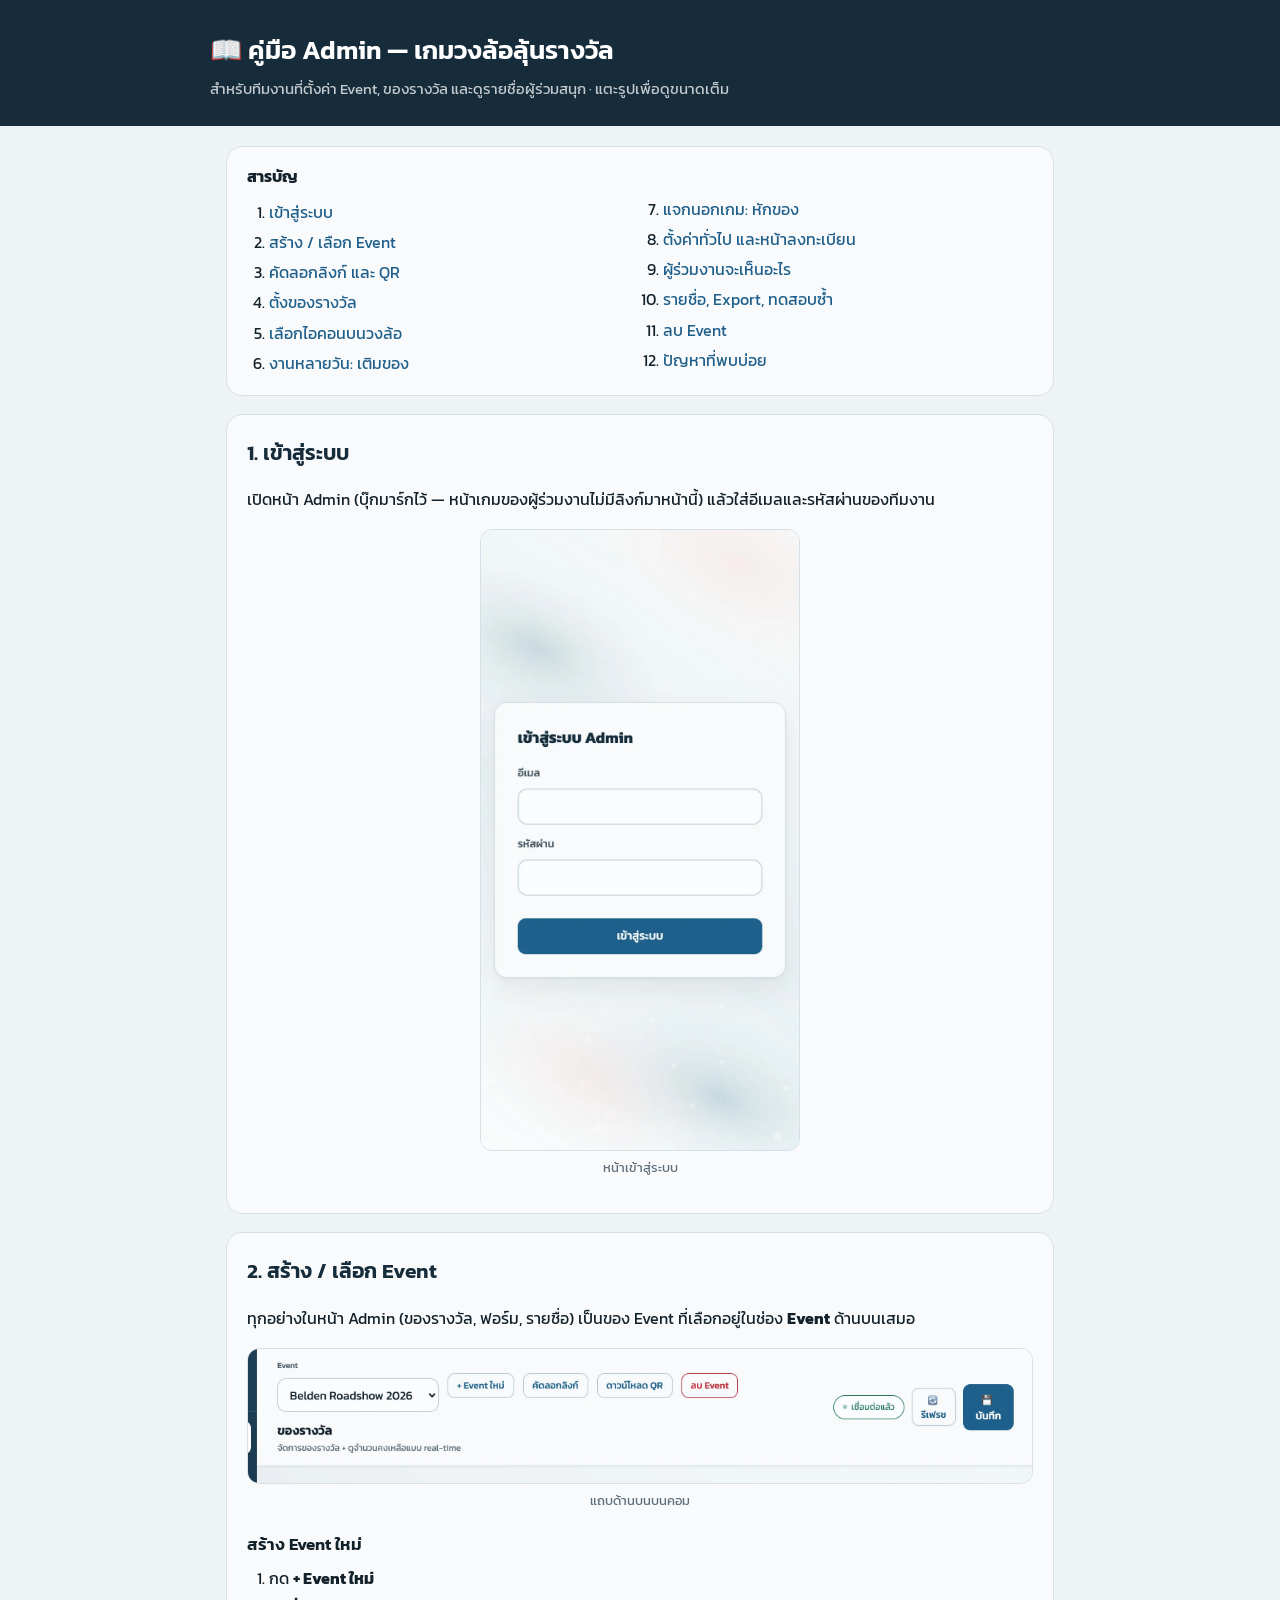
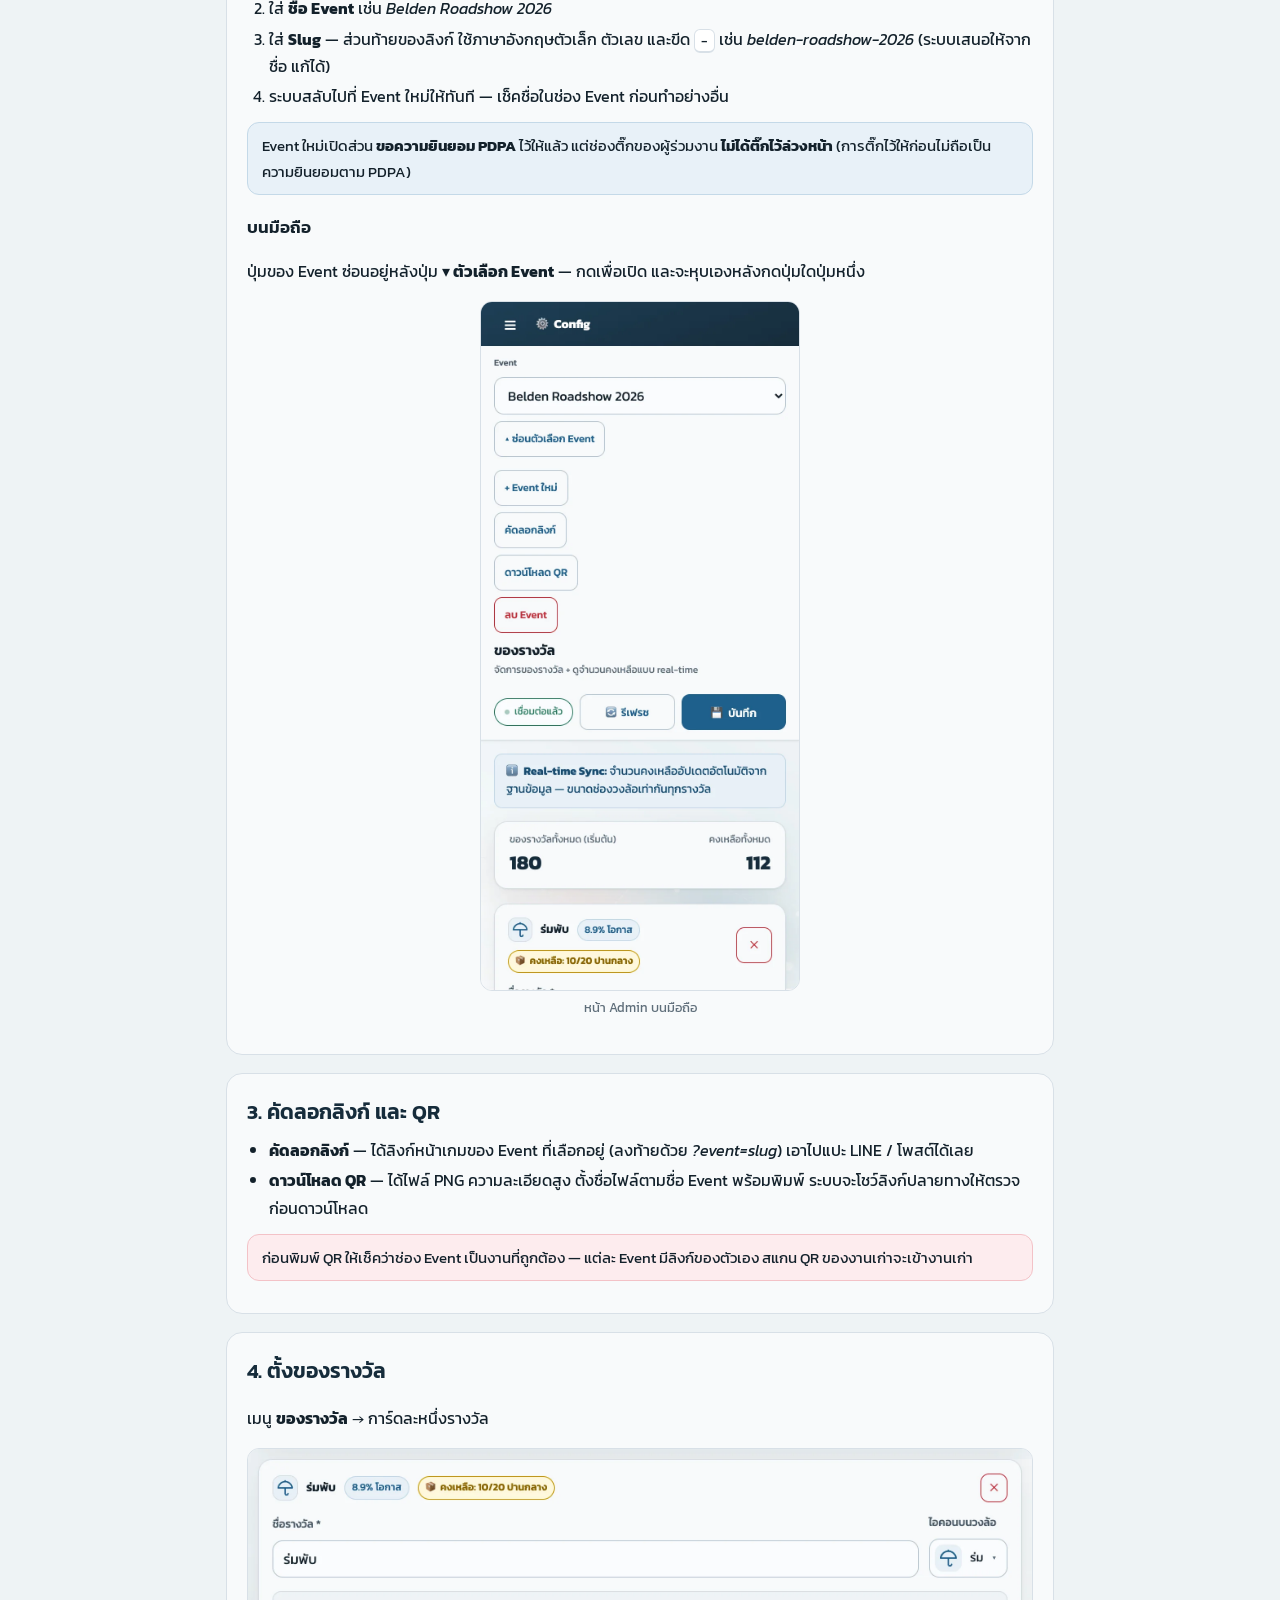
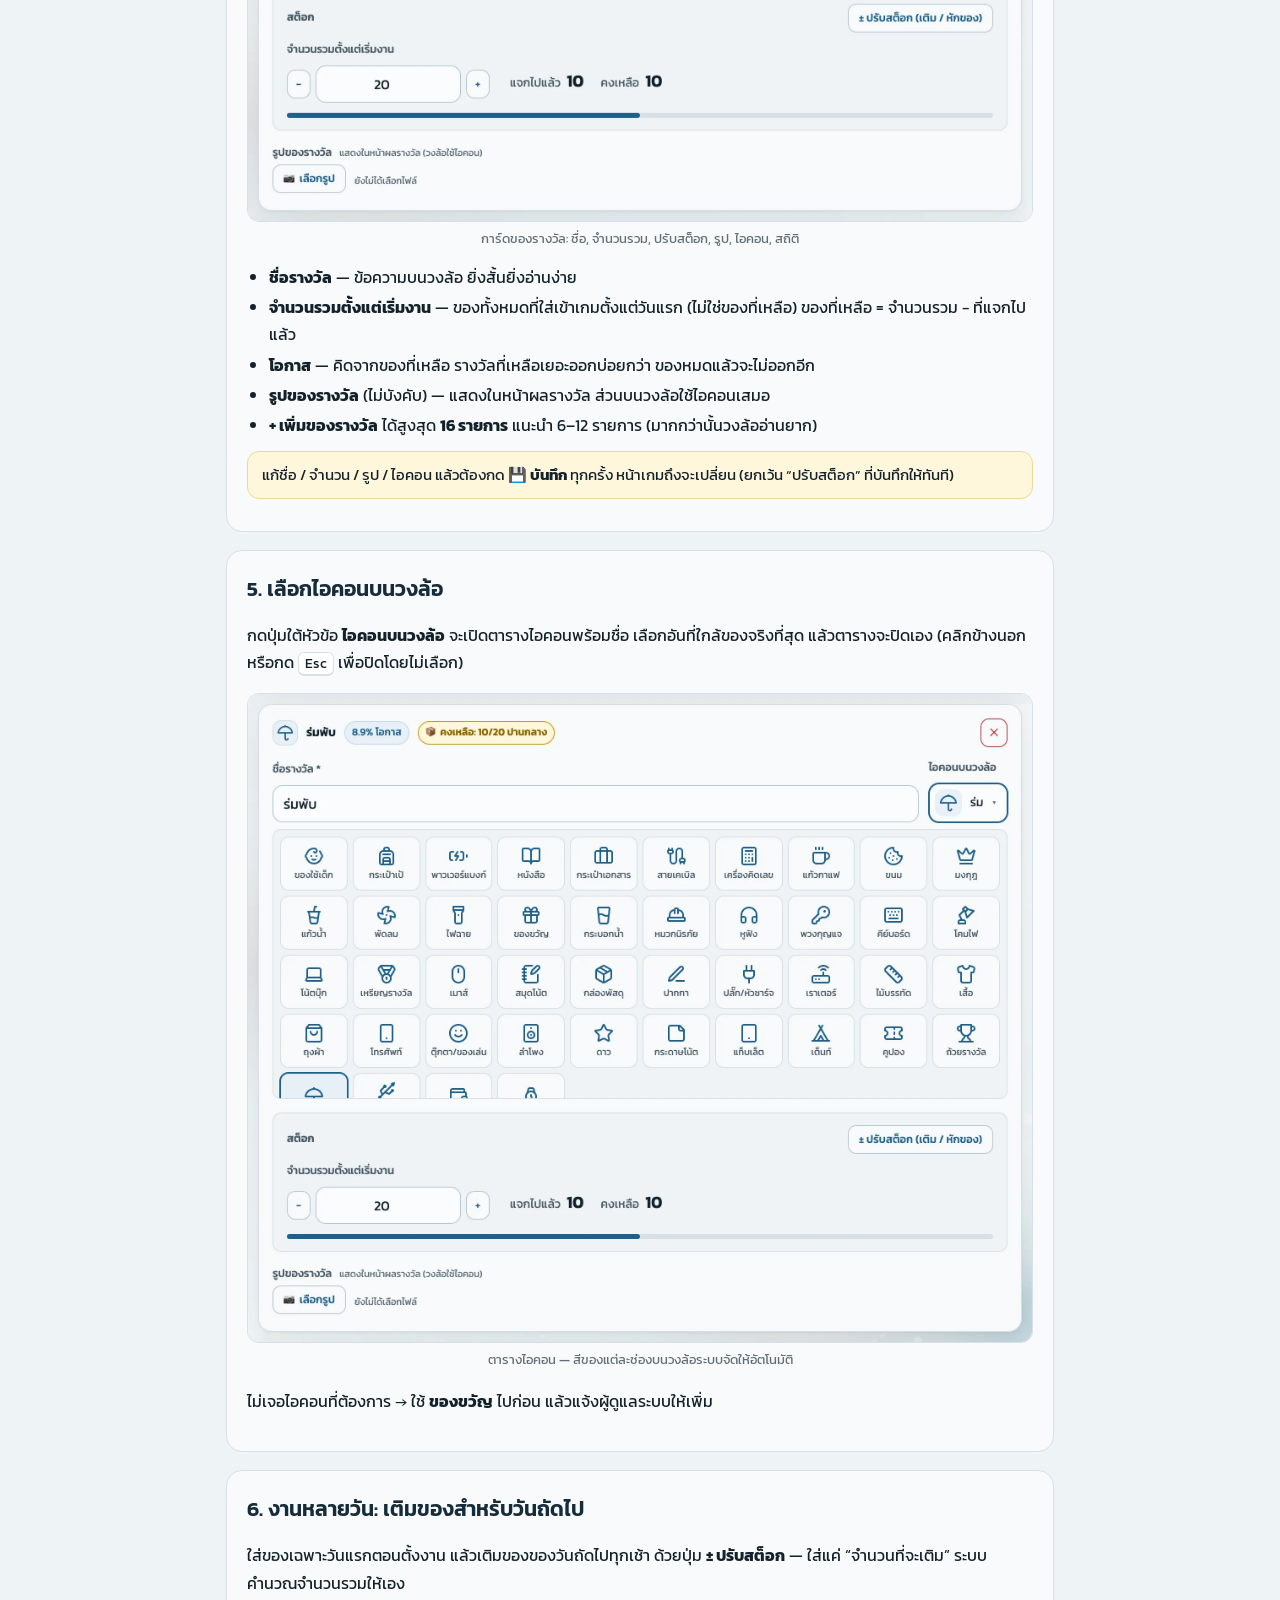
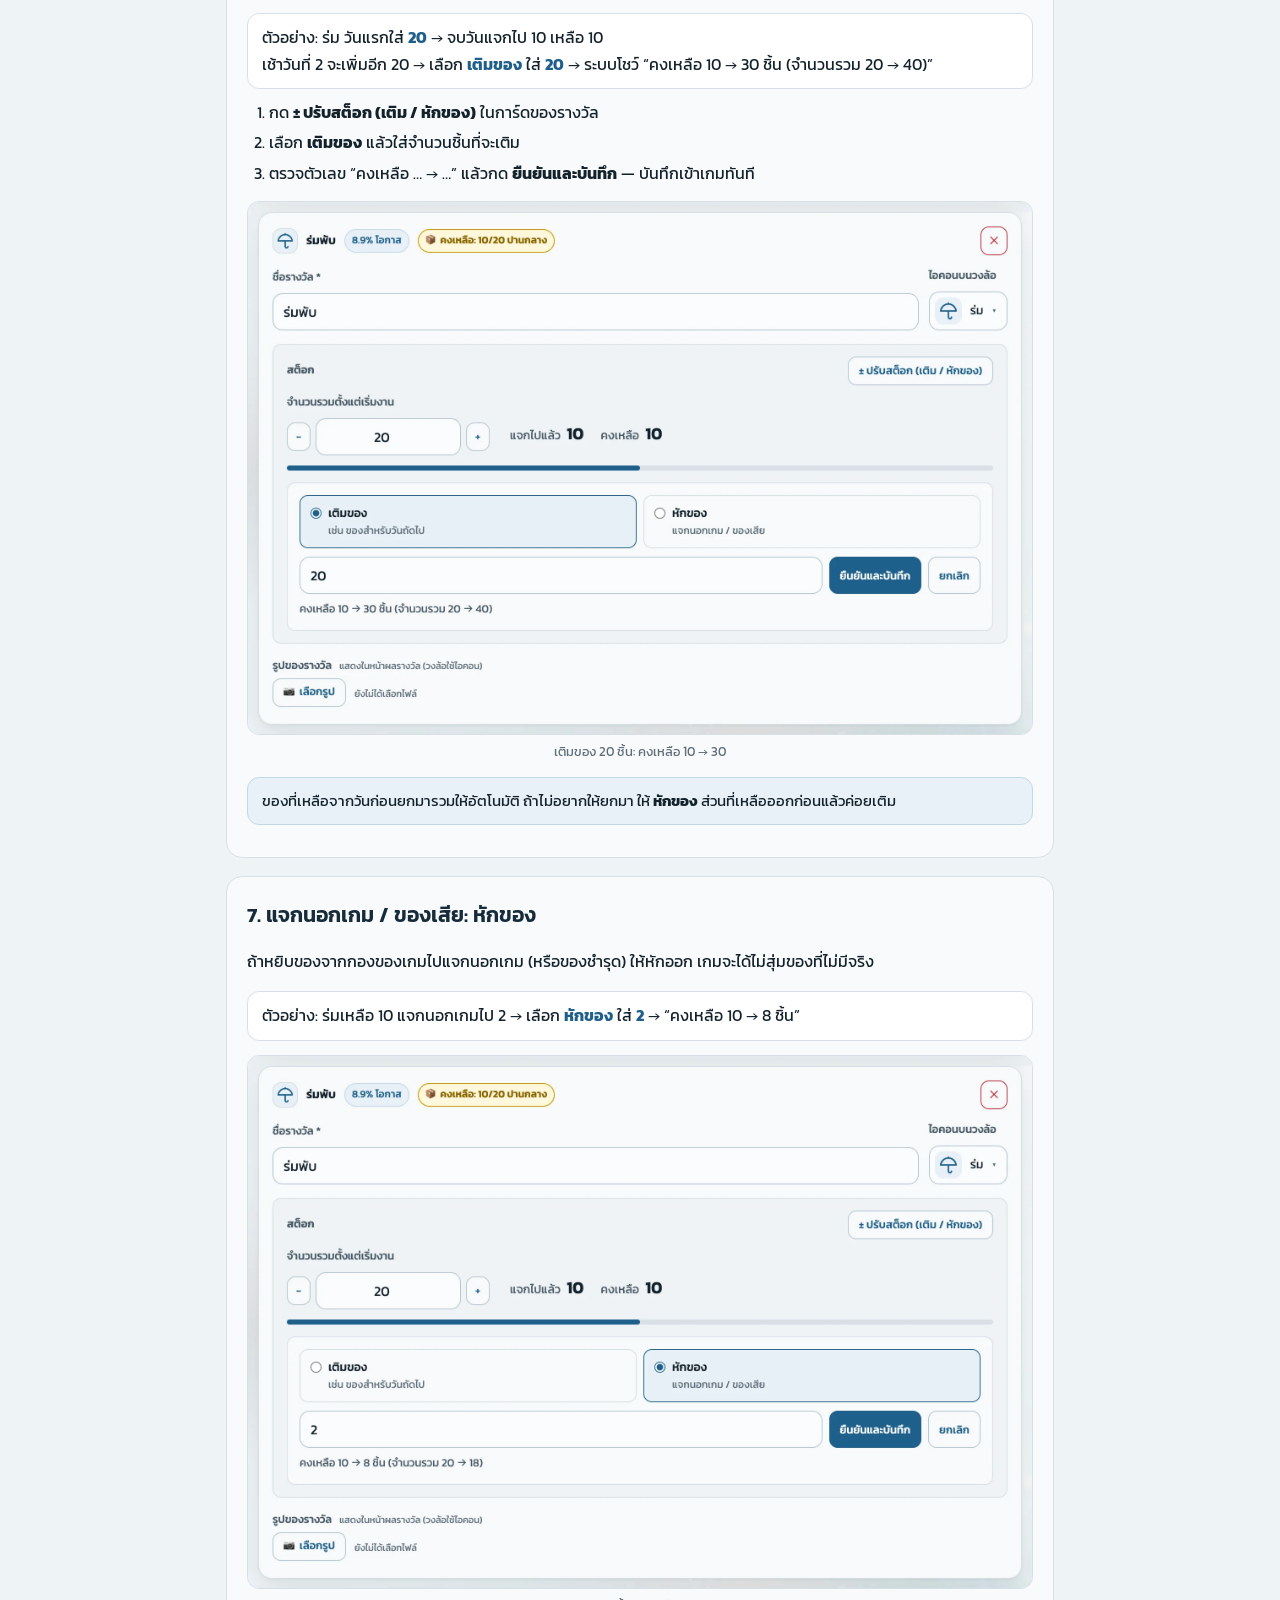
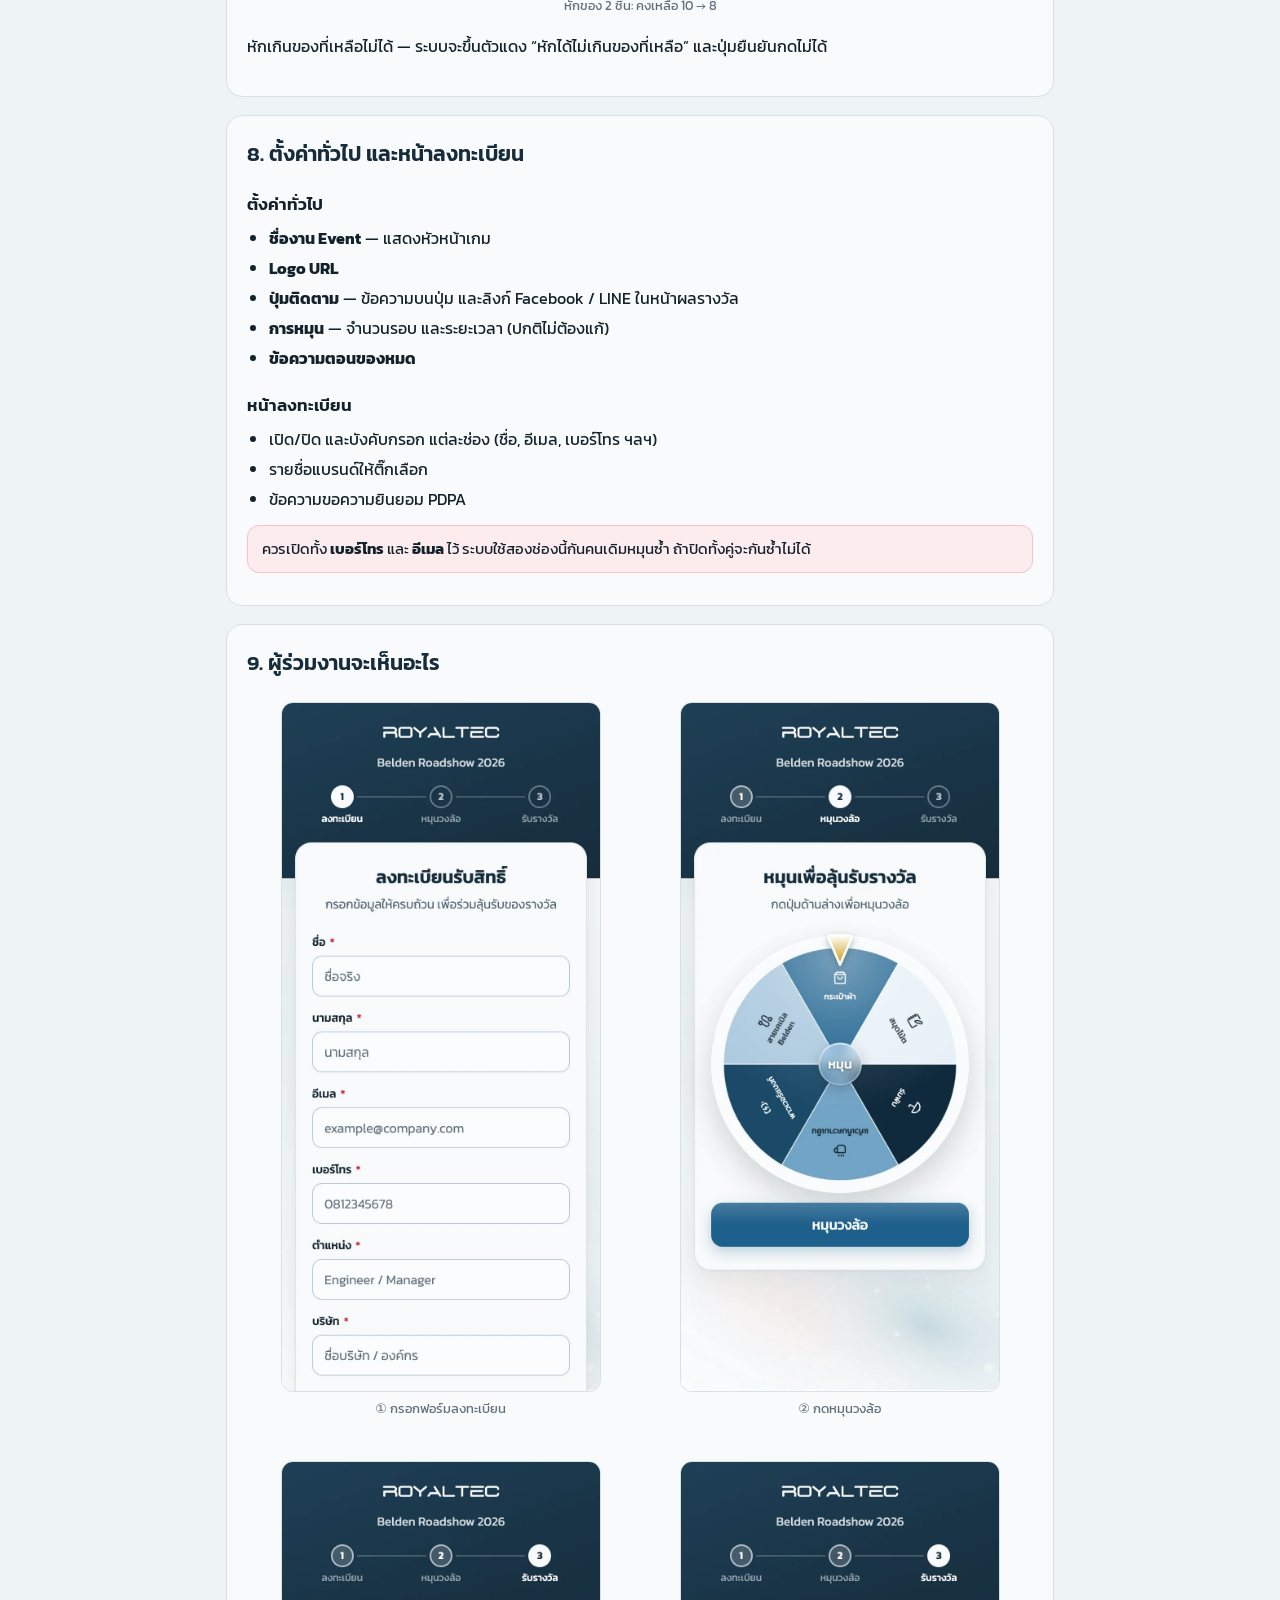
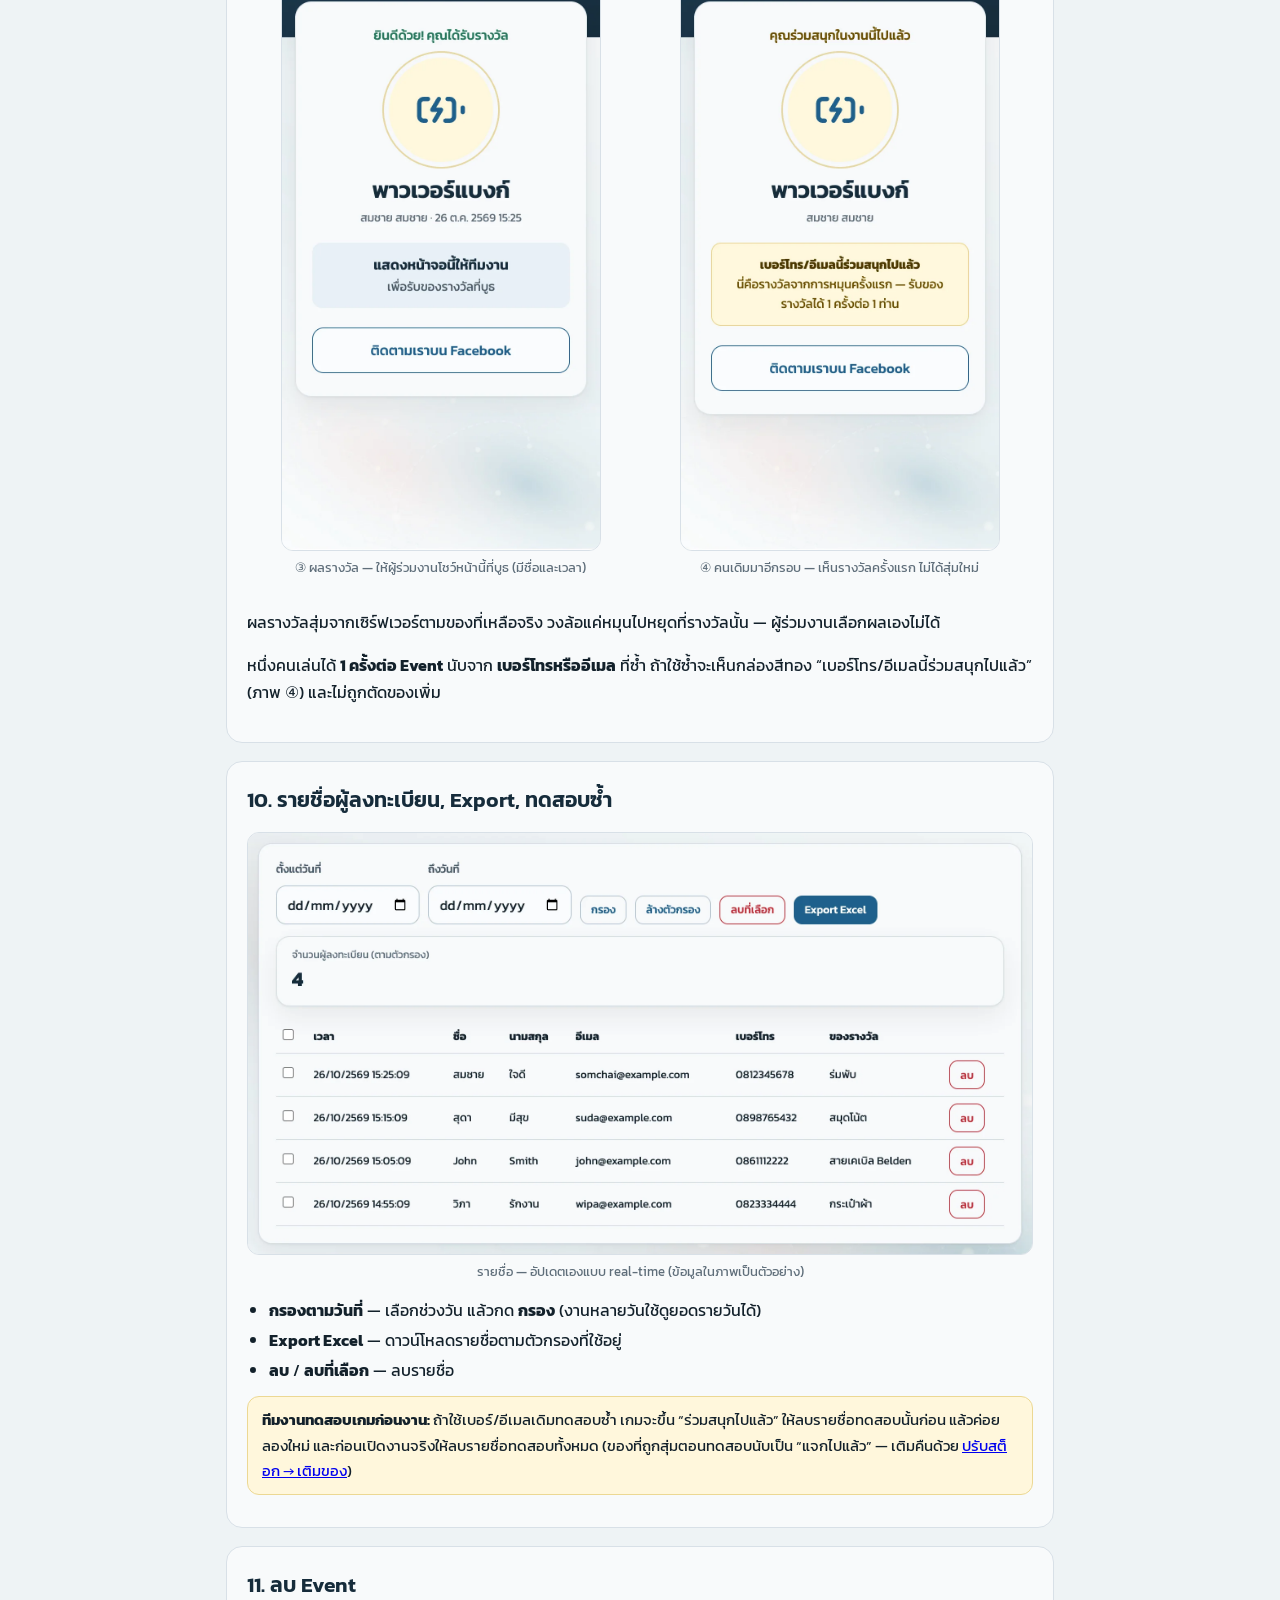
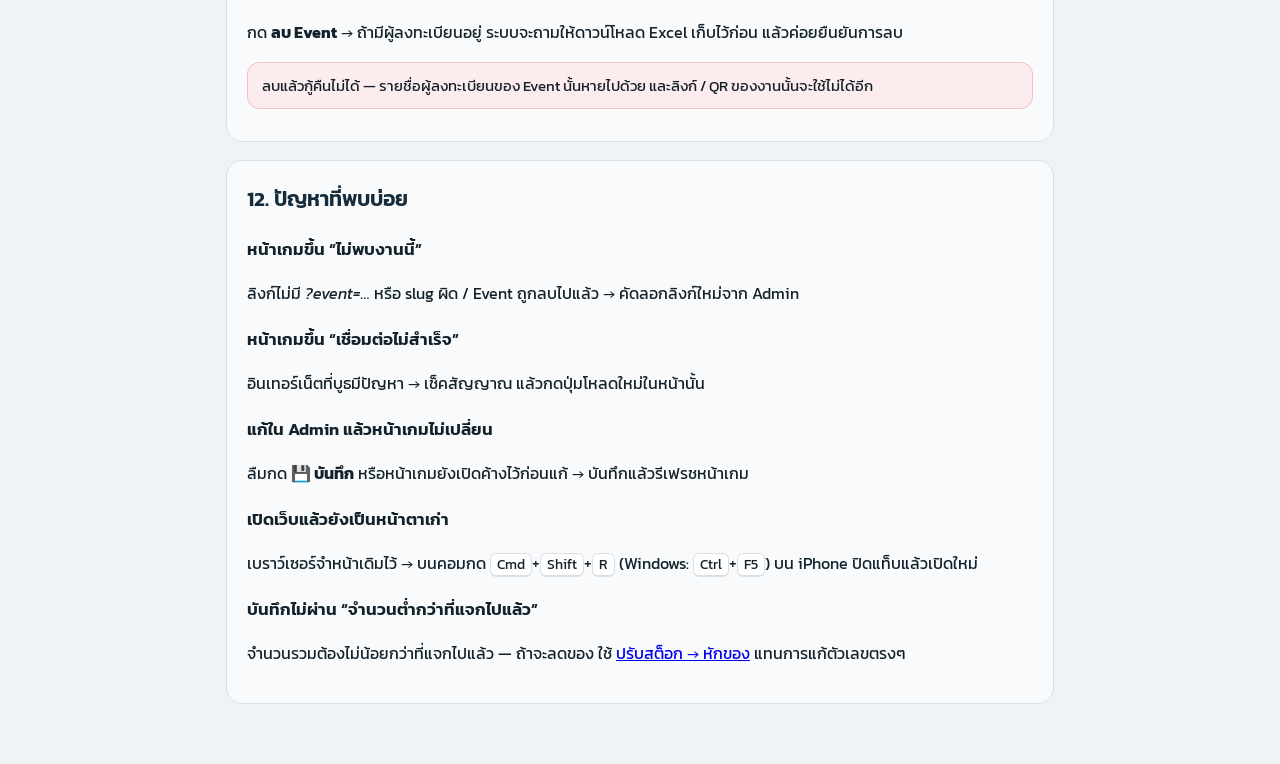
<file: guide.html>
<!DOCTYPE html>
<html lang="th">
<head>
  <meta charset="UTF-8" />
  <meta name="viewport" content="width=device-width, initial-scale=1.0" />
  <meta name="robots" content="noindex" />
  <title>คู่มือ Admin — เกมวงล้อ</title>
  <link rel="preconnect" href="https://fonts.googleapis.com" />
  <link href="https://fonts.googleapis.com/css2?family=Kanit:wght@400;500;600&display=swap" rel="stylesheet" />
  <style>
    :root {
      --navy: #162c3b; --brand: #1f5f8b; --brand-tint: #e8f1f8;
      --gold: #c99700; --gold-tint: #fff7dc; --danger: #c62f3a; --danger-tint: #fdecee;
      --bg: #eef3f5; --surface: #f8fafb; --text: #13212b; --text-2: #4a5a67; --text-muted: #5f6e7a;
      --border: #d8e0e7; --radius: 16px;
    }
    *, *::before, *::after { box-sizing: border-box; }
    html { -webkit-text-size-adjust: 100%; touch-action: manipulation; }
    body { margin: 0; font-family: 'Kanit', system-ui, sans-serif; background: var(--bg); color: var(--text); line-height: 1.7; font-size: 16px; }
    header { background: var(--navy); color: #fff; padding: 28px 16px 24px; }
    header .wrap { max-width: 860px; margin: 0 auto; }
    header h1 { margin: 0; font-size: 26px; font-weight: 600; }
    header p { margin: 4px 0 0; color: rgba(255,255,255,.75); font-size: 15px; }
    main { max-width: 860px; margin: 0 auto; padding: 20px 16px 60px; }
    nav.toc { background: var(--surface); border: 1px solid var(--border); border-radius: var(--radius); padding: 16px 20px; }
    nav.toc h2 { margin: 0 0 6px; font-size: 16px; }
    nav.toc ol { margin: 0; padding-left: 22px; columns: 2; column-gap: 24px; }
    nav.toc a { color: var(--brand); text-decoration: none; }
    nav.toc a:hover { text-decoration: underline; }
    section { background: var(--surface); border: 1px solid var(--border); border-radius: var(--radius); padding: 20px; margin-top: 18px; scroll-margin-top: 12px; }
    section h2 { margin: 0 0 8px; font-size: 21px; font-weight: 600; color: var(--navy); }
    section h3 { margin: 18px 0 4px; font-size: 17px; font-weight: 600; }
    ol.steps, ul { padding-left: 22px; margin: 6px 0; }
    li { margin: 3px 0; }
    figure { margin: 14px 0; }
    figure img { display: block; width: 100%; height: auto; border-radius: 12px; border: 1px solid var(--border); background: #fff; }
    figure.phone img { max-width: 320px; margin: 0 auto; }
    figcaption { font-size: 13px; color: var(--text-muted); margin-top: 6px; text-align: center; }
    .note, .warn, .tip { border-radius: 12px; padding: 10px 14px; margin: 12px 0; font-size: 15px; }
    .note { background: var(--brand-tint); border: 1px solid #c4d9e8; }
    .tip { background: var(--gold-tint); border: 1px solid #ecd893; }
    .warn { background: var(--danger-tint); border: 1px solid #f3c2c7; }
    .grid2 { display: grid; grid-template-columns: 1fr 1fr; gap: 12px; }
    .ex { font-variant-numeric: tabular-nums; background: #fff; border: 1px solid var(--border); border-radius: 12px; padding: 10px 14px; margin: 10px 0; }
    .ex b { color: var(--brand); }
    kbd { font-family: inherit; background: #fff; border: 1px solid var(--border); border-bottom-width: 2px; border-radius: 6px; padding: 0 6px; font-size: 14px; }
    @media (max-width: 640px) {
      nav.toc ol { columns: 1; }
      .grid2 { grid-template-columns: 1fr; }
      header h1 { font-size: 22px; }
    }
  </style>
</head>
<body>
<header>
  <div class="wrap">
    <h1>📖 คู่มือ Admin — เกมวงล้อลุ้นรางวัล</h1>
    <p>สำหรับทีมงานที่ตั้งค่า Event, ของรางวัล และดูรายชื่อผู้ร่วมสนุก · แตะรูปเพื่อดูขนาดเต็ม</p>
  </div>
</header>

<main>
  <nav class="toc" aria-label="สารบัญ">
    <h2>สารบัญ</h2>
    <ol>
      <li><a href="#login">เข้าสู่ระบบ</a></li>
      <li><a href="#event">สร้าง / เลือก Event</a></li>
      <li><a href="#link">คัดลอกลิงก์ และ QR</a></li>
      <li><a href="#prizes">ตั้งของรางวัล</a></li>
      <li><a href="#icon">เลือกไอคอนบนวงล้อ</a></li>
      <li><a href="#multiday">งานหลายวัน: เติมของ</a></li>
      <li><a href="#outside">แจกนอกเกม: หักของ</a></li>
      <li><a href="#settings">ตั้งค่าทั่วไป และหน้าลงทะเบียน</a></li>
      <li><a href="#player">ผู้ร่วมงานจะเห็นอะไร</a></li>
      <li><a href="#registrations">รายชื่อ, Export, ทดสอบซ้ำ</a></li>
      <li><a href="#delete">ลบ Event</a></li>
      <li><a href="#faq">ปัญหาที่พบบ่อย</a></li>
    </ol>
  </nav>

  <section id="login">
    <h2>1. เข้าสู่ระบบ</h2>
    <p>เปิดหน้า Admin (บุ๊กมาร์กไว้ — หน้าเกมของผู้ร่วมงานไม่มีลิงก์มาหน้านี้) แล้วใส่อีเมลและรหัสผ่านของทีมงาน</p>
    <figure class="phone"><a href="assets/guide/01-login.webp" target="_blank" rel="noopener"><img src="assets/guide/01-login.webp" alt="หน้าเข้าสู่ระบบ Admin" loading="lazy" /></a><figcaption>หน้าเข้าสู่ระบบ</figcaption></figure>
  </section>

  <section id="event">
    <h2>2. สร้าง / เลือก Event</h2>
    <p>ทุกอย่างในหน้า Admin (ของรางวัล, ฟอร์ม, รายชื่อ) เป็นของ Event ที่เลือกอยู่ในช่อง <b>Event</b> ด้านบนเสมอ</p>
    <figure><a href="assets/guide/02-topbar.webp" target="_blank" rel="noopener"><img src="assets/guide/02-topbar.webp" alt="แถบด้านบน: เลือก Event, Event ใหม่, คัดลอกลิงก์, ดาวน์โหลด QR, ลบ Event, บันทึก" loading="lazy" /></a><figcaption>แถบด้านบนบนคอม</figcaption></figure>
    <h3>สร้าง Event ใหม่</h3>
    <ol class="steps">
      <li>กด <b>+ Event ใหม่</b></li>
      <li>ใส่ <b>ชื่อ Event</b> เช่น <i>Belden Roadshow 2026</i></li>
      <li>ใส่ <b>Slug</b> — ส่วนท้ายของลิงก์ ใช้ภาษาอังกฤษตัวเล็ก ตัวเลข และขีด <kbd>-</kbd> เช่น <i>belden-roadshow-2026</i> (ระบบเสนอให้จากชื่อ แก้ได้)</li>
      <li>ระบบสลับไปที่ Event ใหม่ให้ทันที — เช็คชื่อในช่อง Event ก่อนทำอย่างอื่น</li>
    </ol>
    <div class="note">Event ใหม่เปิดส่วน <b>ขอความยินยอม PDPA</b> ไว้ให้แล้ว แต่ช่องติ๊กของผู้ร่วมงาน <b>ไม่ได้ติ๊กไว้ล่วงหน้า</b> (การติ๊กไว้ให้ก่อนไม่ถือเป็นความยินยอมตาม PDPA)</div>
    <h3>บนมือถือ</h3>
    <p>ปุ่มของ Event ซ่อนอยู่หลังปุ่ม <b>▾ ตัวเลือก Event</b> — กดเพื่อเปิด และจะหุบเองหลังกดปุ่มใดปุ่มหนึ่ง</p>
    <figure class="phone"><a href="assets/guide/08-mobile-event-actions.webp" target="_blank" rel="noopener"><img src="assets/guide/08-mobile-event-actions.webp" alt="ปุ่มตัวเลือก Event บนมือถือ" loading="lazy" /></a><figcaption>หน้า Admin บนมือถือ</figcaption></figure>
  </section>

  <section id="link">
    <h2>3. คัดลอกลิงก์ และ QR</h2>
    <ul>
      <li><b>คัดลอกลิงก์</b> — ได้ลิงก์หน้าเกมของ Event ที่เลือกอยู่ (ลงท้ายด้วย <i>?event=slug</i>) เอาไปแปะ LINE / โพสต์ได้เลย</li>
      <li><b>ดาวน์โหลด QR</b> — ได้ไฟล์ PNG ความละเอียดสูง ตั้งชื่อไฟล์ตามชื่อ Event พร้อมพิมพ์ ระบบจะโชว์ลิงก์ปลายทางให้ตรวจก่อนดาวน์โหลด</li>
    </ul>
    <div class="warn">ก่อนพิมพ์ QR ให้เช็คว่าช่อง Event เป็นงานที่ถูกต้อง — แต่ละ Event มีลิงก์ของตัวเอง สแกน QR ของงานเก่าจะเข้างานเก่า</div>
  </section>

  <section id="prizes">
    <h2>4. ตั้งของรางวัล</h2>
    <p>เมนู <b>ของรางวัล</b> → การ์ดละหนึ่งรางวัล</p>
    <figure><a href="assets/guide/03-prize-card.webp" target="_blank" rel="noopener"><img src="assets/guide/03-prize-card.webp" alt="การ์ดของรางวัล" loading="lazy" /></a><figcaption>การ์ดของรางวัล: ชื่อ, จำนวนรวม, ปรับสต็อก, รูป, ไอคอน, สถิติ</figcaption></figure>
    <ul>
      <li><b>ชื่อรางวัล</b> — ข้อความบนวงล้อ ยิ่งสั้นยิ่งอ่านง่าย</li>
      <li><b>จำนวนรวมตั้งแต่เริ่มงาน</b> — ของทั้งหมดที่ใส่เข้าเกมตั้งแต่วันแรก (ไม่ใช่ของที่เหลือ) ของที่เหลือ = จำนวนรวม − ที่แจกไปแล้ว</li>
      <li><b>โอกาส</b> — คิดจากของที่เหลือ รางวัลที่เหลือเยอะออกบ่อยกว่า ของหมดแล้วจะไม่ออกอีก</li>
      <li><b>รูปของรางวัล</b> (ไม่บังคับ) — แสดงในหน้าผลรางวัล ส่วนบนวงล้อใช้ไอคอนเสมอ</li>
      <li><b>+ เพิ่มของรางวัล</b> ได้สูงสุด <b>16 รายการ</b> แนะนำ 6–12 รายการ (มากกว่านั้นวงล้ออ่านยาก)</li>
    </ul>
    <div class="tip">แก้ชื่อ / จำนวน / รูป / ไอคอน แล้วต้องกด <b>💾 บันทึก</b> ทุกครั้ง หน้าเกมถึงจะเปลี่ยน (ยกเว้น “ปรับสต็อก” ที่บันทึกให้ทันที)</div>
  </section>

  <section id="icon">
    <h2>5. เลือกไอคอนบนวงล้อ</h2>
    <p>กดปุ่มใต้หัวข้อ <b>ไอคอนบนวงล้อ</b> จะเปิดตารางไอคอนพร้อมชื่อ เลือกอันที่ใกล้ของจริงที่สุด แล้วตารางจะปิดเอง (คลิกข้างนอกหรือกด <kbd>Esc</kbd> เพื่อปิดโดยไม่เลือก)</p>
    <figure><a href="assets/guide/04-icon-picker.webp" target="_blank" rel="noopener"><img src="assets/guide/04-icon-picker.webp" alt="ตารางเลือกไอคอน" loading="lazy" /></a><figcaption>ตารางไอคอน — สีของแต่ละช่องบนวงล้อระบบจัดให้อัตโนมัติ</figcaption></figure>
    <p>ไม่เจอไอคอนที่ต้องการ → ใช้ <b>ของขวัญ</b> ไปก่อน แล้วแจ้งผู้ดูแลระบบให้เพิ่ม</p>
  </section>

  <section id="multiday">
    <h2>6. งานหลายวัน: เติมของสำหรับวันถัดไป</h2>
    <p>ใส่ของเฉพาะวันแรกตอนตั้งงาน แล้วเติมของของวันถัดไปทุกเช้า ด้วยปุ่ม <b>± ปรับสต็อก</b> — ใส่แค่ “จำนวนที่จะเติม” ระบบคำนวณจำนวนรวมให้เอง</p>
    <div class="ex">ตัวอย่าง: ร่ม วันแรกใส่ <b>20</b> → จบวันแจกไป 10 เหลือ 10<br />เช้าวันที่ 2 จะเพิ่มอีก 20 → เลือก <b>เติมของ</b> ใส่ <b>20</b> → ระบบโชว์ “คงเหลือ 10 → 30 ชิ้น (จำนวนรวม 20 → 40)”</div>
    <ol class="steps">
      <li>กด <b>± ปรับสต็อก (เติม / หักของ)</b> ในการ์ดของรางวัล</li>
      <li>เลือก <b>เติมของ</b> แล้วใส่จำนวนชิ้นที่จะเติม</li>
      <li>ตรวจตัวเลข “คงเหลือ … → …” แล้วกด <b>ยืนยันและบันทึก</b> — บันทึกเข้าเกมทันที</li>
    </ol>
    <figure><a href="assets/guide/05-stock-topup.webp" target="_blank" rel="noopener"><img src="assets/guide/05-stock-topup.webp" alt="ปรับสต็อก แบบเติมของ" loading="lazy" /></a><figcaption>เติมของ 20 ชิ้น: คงเหลือ 10 → 30</figcaption></figure>
    <div class="note">ของที่เหลือจากวันก่อนยกมารวมให้อัตโนมัติ ถ้าไม่อยากให้ยกมา ให้ <b>หักของ</b> ส่วนที่เหลือออกก่อนแล้วค่อยเติม</div>
  </section>

  <section id="outside">
    <h2>7. แจกนอกเกม / ของเสีย: หักของ</h2>
    <p>ถ้าหยิบของจากกองของเกมไปแจกนอกเกม (หรือของชำรุด) ให้หักออก เกมจะได้ไม่สุ่มของที่ไม่มีจริง</p>
    <div class="ex">ตัวอย่าง: ร่มเหลือ 10 แจกนอกเกมไป 2 → เลือก <b>หักของ</b> ใส่ <b>2</b> → “คงเหลือ 10 → 8 ชิ้น”</div>
    <figure><a href="assets/guide/06-stock-deduct.webp" target="_blank" rel="noopener"><img src="assets/guide/06-stock-deduct.webp" alt="ปรับสต็อก แบบหักของ" loading="lazy" /></a><figcaption>หักของ 2 ชิ้น: คงเหลือ 10 → 8</figcaption></figure>
    <p>หักเกินของที่เหลือไม่ได้ — ระบบจะขึ้นตัวแดง “หักได้ไม่เกินของที่เหลือ” และปุ่มยืนยันกดไม่ได้</p>
  </section>

  <section id="settings">
    <h2>8. ตั้งค่าทั่วไป และหน้าลงทะเบียน</h2>
    <h3>ตั้งค่าทั่วไป</h3>
    <ul>
      <li><b>ชื่องาน Event</b> — แสดงหัวหน้าเกม</li>
      <li><b>Logo URL</b></li>
      <li><b>ปุ่มติดตาม</b> — ข้อความบนปุ่ม และลิงก์ Facebook / LINE ในหน้าผลรางวัล</li>
      <li><b>การหมุน</b> — จำนวนรอบ และระยะเวลา (ปกติไม่ต้องแก้)</li>
      <li><b>ข้อความตอนของหมด</b></li>
    </ul>
    <h3>หน้าลงทะเบียน</h3>
    <ul>
      <li>เปิด/ปิด และบังคับกรอก แต่ละช่อง (ชื่อ, อีเมล, เบอร์โทร ฯลฯ)</li>
      <li>รายชื่อแบรนด์ให้ติ๊กเลือก</li>
      <li>ข้อความขอความยินยอม PDPA</li>
    </ul>
    <div class="warn">ควรเปิดทั้ง <b>เบอร์โทร</b> และ <b>อีเมล</b> ไว้ ระบบใช้สองช่องนี้กันคนเดิมหมุนซ้ำ ถ้าปิดทั้งคู่จะกันซ้ำไม่ได้</div>
  </section>

  <section id="player">
    <h2>9. ผู้ร่วมงานจะเห็นอะไร</h2>
    <div class="grid2">
      <figure class="phone"><a href="assets/guide/09-game-form.webp" target="_blank" rel="noopener"><img src="assets/guide/09-game-form.webp" alt="หน้าลงทะเบียน" loading="lazy" /></a><figcaption>① กรอกฟอร์มลงทะเบียน</figcaption></figure>
      <figure class="phone"><a href="assets/guide/10-game-wheel.webp" target="_blank" rel="noopener"><img src="assets/guide/10-game-wheel.webp" alt="หน้าวงล้อ" loading="lazy" /></a><figcaption>② กดหมุนวงล้อ</figcaption></figure>
      <figure class="phone"><a href="assets/guide/11-game-result.webp" target="_blank" rel="noopener"><img src="assets/guide/11-game-result.webp" alt="หน้าผลรางวัล" loading="lazy" /></a><figcaption>③ ผลรางวัล — ให้ผู้ร่วมงานโชว์หน้านี้ที่บูธ (มีชื่อและเวลา)</figcaption></figure>
      <figure class="phone"><a href="assets/guide/12-game-already-played.webp" target="_blank" rel="noopener"><img src="assets/guide/12-game-already-played.webp" alt="หน้าเคยร่วมสนุกแล้ว" loading="lazy" /></a><figcaption>④ คนเดิมมาอีกรอบ — เห็นรางวัลครั้งแรก ไม่ได้สุ่มใหม่</figcaption></figure>
    </div>
    <p>ผลรางวัลสุ่มจากเซิร์ฟเวอร์ตามของที่เหลือจริง วงล้อแค่หมุนไปหยุดที่รางวัลนั้น — ผู้ร่วมงานเลือกผลเองไม่ได้</p>
    <p>หนึ่งคนเล่นได้ <b>1 ครั้งต่อ Event</b> นับจาก <b>เบอร์โทรหรืออีเมล</b> ที่ซ้ำ ถ้าใช้ซ้ำจะเห็นกล่องสีทอง “เบอร์โทร/อีเมลนี้ร่วมสนุกไปแล้ว” (ภาพ ④) และไม่ถูกตัดของเพิ่ม</p>
  </section>

  <section id="registrations">
    <h2>10. รายชื่อผู้ลงทะเบียน, Export, ทดสอบซ้ำ</h2>
    <figure><a href="assets/guide/07-registrations.webp" target="_blank" rel="noopener"><img src="assets/guide/07-registrations.webp" alt="หน้ารายชื่อผู้ลงทะเบียน" loading="lazy" /></a><figcaption>รายชื่อ — อัปเดตเองแบบ real-time (ข้อมูลในภาพเป็นตัวอย่าง)</figcaption></figure>
    <ul>
      <li><b>กรองตามวันที่</b> — เลือกช่วงวัน แล้วกด <b>กรอง</b> (งานหลายวันใช้ดูยอดรายวันได้)</li>
      <li><b>Export Excel</b> — ดาวน์โหลดรายชื่อตามตัวกรองที่ใช้อยู่</li>
      <li><b>ลบ</b> / <b>ลบที่เลือก</b> — ลบรายชื่อ</li>
    </ul>
    <div class="tip"><b>ทีมงานทดสอบเกมก่อนงาน:</b> ถ้าใช้เบอร์/อีเมลเดิมทดสอบซ้ำ เกมจะขึ้น “ร่วมสนุกไปแล้ว” ให้ลบรายชื่อทดสอบนั้นก่อน แล้วค่อยลองใหม่ และก่อนเปิดงานจริงให้ลบรายชื่อทดสอบทั้งหมด (ของที่ถูกสุ่มตอนทดสอบนับเป็น “แจกไปแล้ว” — เติมคืนด้วย <a href="#multiday">ปรับสต็อก → เติมของ</a>)</div>
  </section>

  <section id="delete">
    <h2>11. ลบ Event</h2>
    <p>กด <b>ลบ Event</b> → ถ้ามีผู้ลงทะเบียนอยู่ ระบบจะถามให้ดาวน์โหลด Excel เก็บไว้ก่อน แล้วค่อยยืนยันการลบ</p>
    <div class="warn">ลบแล้วกู้คืนไม่ได้ — รายชื่อผู้ลงทะเบียนของ Event นั้นหายไปด้วย และลิงก์ / QR ของงานนั้นจะใช้ไม่ได้อีก</div>
  </section>

  <section id="faq">
    <h2>12. ปัญหาที่พบบ่อย</h2>
    <h3>หน้าเกมขึ้น “ไม่พบงานนี้”</h3>
    <p>ลิงก์ไม่มี <i>?event=…</i> หรือ slug ผิด / Event ถูกลบไปแล้ว → คัดลอกลิงก์ใหม่จาก Admin</p>
    <h3>หน้าเกมขึ้น “เชื่อมต่อไม่สำเร็จ”</h3>
    <p>อินเทอร์เน็ตที่บูธมีปัญหา → เช็คสัญญาณ แล้วกดปุ่มโหลดใหม่ในหน้านั้น</p>
    <h3>แก้ใน Admin แล้วหน้าเกมไม่เปลี่ยน</h3>
    <p>ลืมกด <b>💾 บันทึก</b> หรือหน้าเกมยังเปิดค้างไว้ก่อนแก้ → บันทึกแล้วรีเฟรชหน้าเกม</p>
    <h3>เปิดเว็บแล้วยังเป็นหน้าตาเก่า</h3>
    <p>เบราว์เซอร์จำหน้าเดิมไว้ → บนคอมกด <kbd>Cmd</kbd>+<kbd>Shift</kbd>+<kbd>R</kbd> (Windows: <kbd>Ctrl</kbd>+<kbd>F5</kbd>) บน iPhone ปิดแท็บแล้วเปิดใหม่</p>
    <h3>บันทึกไม่ผ่าน “จำนวนต่ำกว่าที่แจกไปแล้ว”</h3>
    <p>จำนวนรวมต้องไม่น้อยกว่าที่แจกไปแล้ว — ถ้าจะลดของ ใช้ <a href="#outside">ปรับสต็อก → หักของ</a> แทนการแก้ตัวเลขตรงๆ</p>
  </section>
</main>
</body>
</html>
</file>
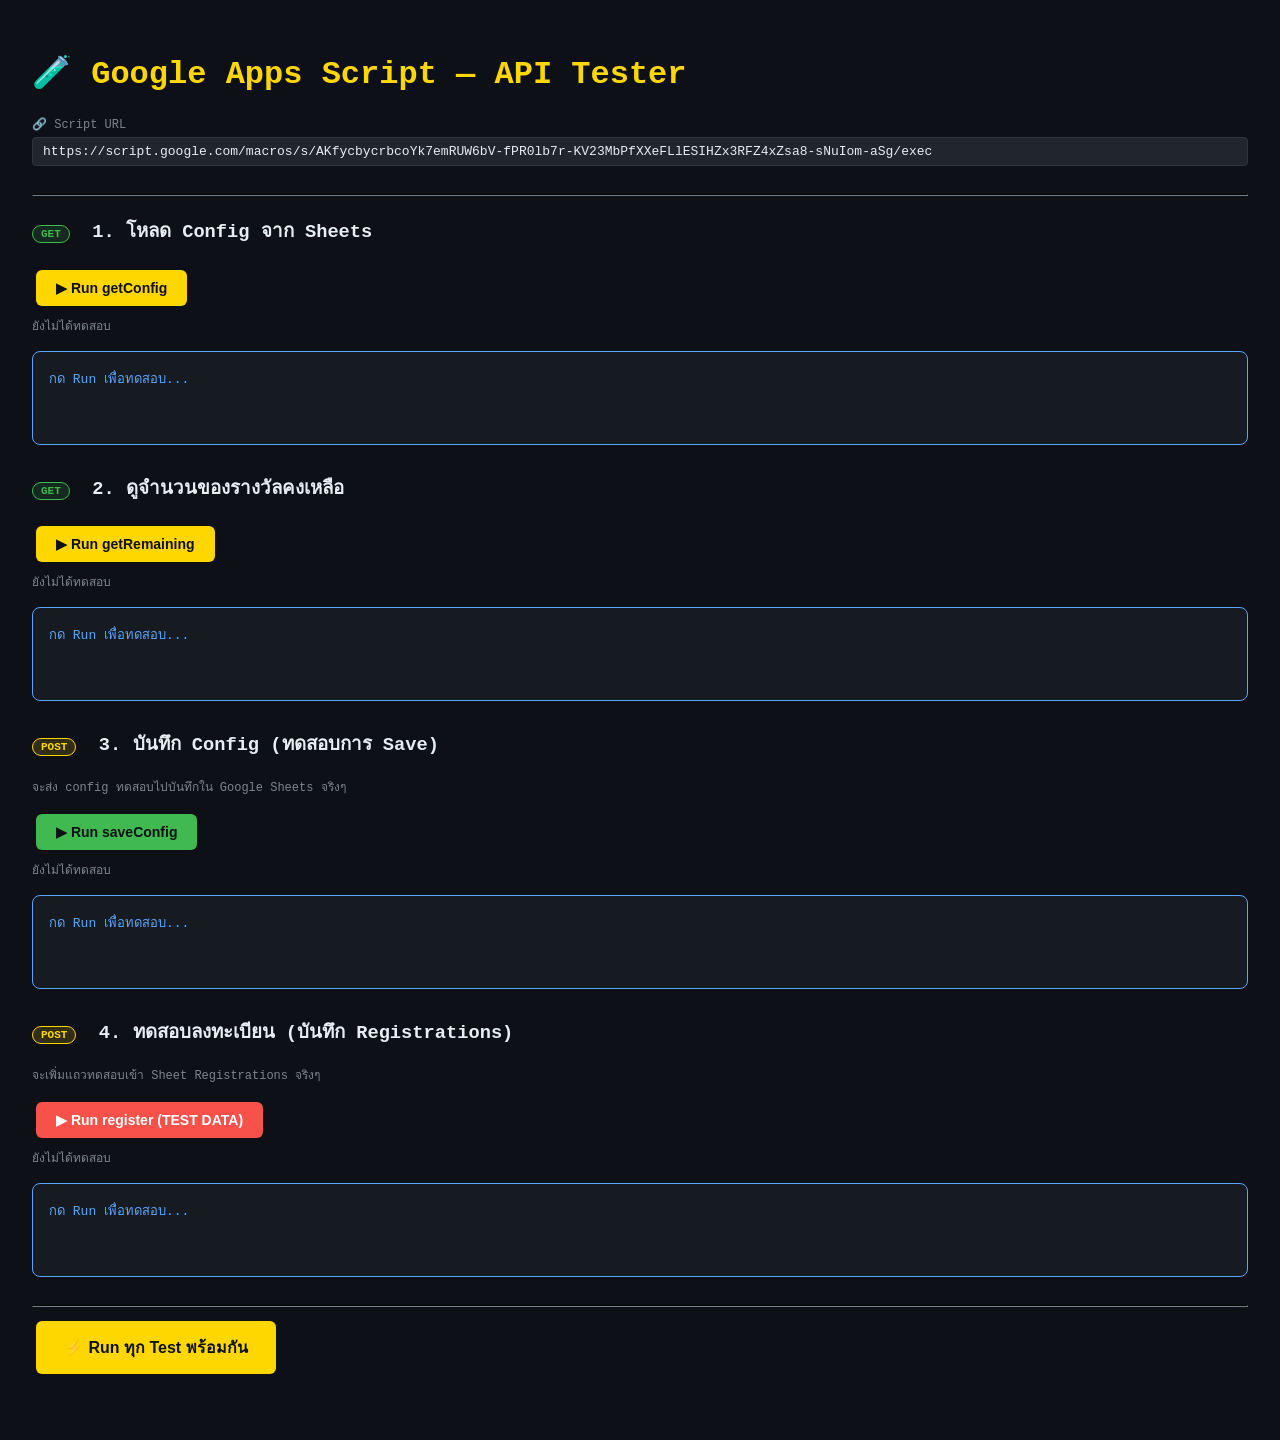
<file: other/test-api.html>
<!DOCTYPE html>
<html lang="th">
<head>
  <meta charset="UTF-8" />
  <title>🧪 Test Google Apps Script API</title>
  <style>
    body { font-family: 'Courier New', monospace; background: #0d1117; color: #e6edf3; padding: 24px; }
    h1 { color: #ffd700; }
    .btn {
      background: #ffd700; color: #0d1117; border: none; padding: 10px 20px;
      border-radius: 6px; cursor: pointer; font-weight: bold; font-size: 14px; margin: 6px 4px;
    }
    .btn:hover { background: #ffe54d; }
    .btn.red { background: #f85149; color: white; }
    .btn.green { background: #3fb950; color: #0d1117; }
    .result {
      margin-top: 16px; padding: 16px; background: #161b22; border: 1px solid #30363d;
      border-radius: 8px; white-space: pre-wrap; word-break: break-all; font-size: 13px;
      min-height: 60px;
    }
    .ok   { border-color: #3fb950; color: #3fb950; }
    .err  { border-color: #f85149; color: #f85149; }
    .info { border-color: #58a6ff; color: #58a6ff; }
    .section { margin-bottom: 28px; }
    label { color: #7d8590; font-size: 12px; }
    input { background: #21262d; color: #e6edf3; border: 1px solid #30363d; border-radius: 4px; padding: 6px 10px; width: 100%; box-sizing: border-box; margin-top: 4px; font-family: monospace; font-size: 13px; }
    .tag  { display: inline-block; padding: 2px 8px; border-radius: 999px; font-size: 11px; font-weight: bold; }
    .tag-get  { background: rgba(63,185,80,0.15); color: #3fb950; border: 1px solid #3fb950; }
    .tag-post { background: rgba(255,215,0,0.15); color: #ffd700; border: 1px solid #ffd700; }
    .status { font-size: 12px; color: #7d8590; margin-top: 4px; }
  </style>
</head>
<body>

<h1>🧪 Google Apps Script — API Tester</h1>

<div class="section">
  <label>🔗 Script URL</label>
  <input id="script-url" type="text"
    value="https://script.google.com/macros/s/AKfycbycrbcoYk7emRUW6bV-fPR0lb7r-KV23MbPfXXeFLlESIHZx3RFZ4xZsa8-sNuIom-aSg/exec" />
</div>

<hr style="border-color:#30363d;margin:20px 0;" />

<!-- TEST 1: getConfig -->
<div class="section">
  <h3><span class="tag tag-get">GET</span> &nbsp;1. โหลด Config จาก Sheets</h3>
  <button class="btn" onclick="testGetConfig()">▶ Run getConfig</button>
  <div class="status" id="status-1">ยังไม่ได้ทดสอบ</div>
  <div class="result info" id="result-1">กด Run เพื่อทดสอบ...</div>
</div>

<!-- TEST 2: getRemaining -->
<div class="section">
  <h3><span class="tag tag-get">GET</span> &nbsp;2. ดูจำนวนของรางวัลคงเหลือ</h3>
  <button class="btn" onclick="testGetRemaining()">▶ Run getRemaining</button>
  <div class="status" id="status-2">ยังไม่ได้ทดสอบ</div>
  <div class="result info" id="result-2">กด Run เพื่อทดสอบ...</div>
</div>

<!-- TEST 3: saveConfig -->
<div class="section">
  <h3><span class="tag tag-post">POST</span> &nbsp;3. บันทึก Config (ทดสอบการ Save)</h3>
  <p style="font-size:12px;color:#7d8590;">จะส่ง config ทดสอบไปบันทึกใน Google Sheets จริงๆ</p>
  <button class="btn green" onclick="testSaveConfig()">▶ Run saveConfig</button>
  <div class="status" id="status-3">ยังไม่ได้ทดสอบ</div>
  <div class="result info" id="result-3">กด Run เพื่อทดสอบ...</div>
</div>

<!-- TEST 4: register -->
<div class="section">
  <h3><span class="tag tag-post">POST</span> &nbsp;4. ทดสอบลงทะเบียน (บันทึก Registrations)</h3>
  <p style="font-size:12px;color:#7d8590;">จะเพิ่มแถวทดสอบเข้า Sheet Registrations จริงๆ</p>
  <button class="btn red" onclick="testRegister()">▶ Run register (TEST DATA)</button>
  <div class="status" id="status-4">ยังไม่ได้ทดสอบ</div>
  <div class="result info" id="result-4">กด Run เพื่อทดสอบ...</div>
</div>

<!-- RUN ALL -->
<div class="section">
  <hr style="border-color:#30363d;" />
  <button class="btn" style="font-size:16px;padding:14px 28px;" onclick="runAll()">
    ⚡ Run ทุก Test พร้อมกัน
  </button>
</div>

<script>
  function getUrl() {
    return document.getElementById('script-url').value.trim();
  }

  function setResult(id, text, cls) {
    document.getElementById('result-' + id).textContent = text;
    document.getElementById('result-' + id).className = 'result ' + cls;
  }

  function setStatus(id, text) {
    document.getElementById('status-' + id).textContent = text;
  }

  async function testGetConfig() {
    setStatus(1, '⏳ กำลังทดสอบ...');
    setResult(1, 'กำลังส่ง request...', 'info');
    try {
      const t0 = Date.now();
      const res = await fetch(getUrl() + '?action=getConfig', {
        method: 'GET',
        headers: { 'Accept': 'application/json' }
      });
      const ms = Date.now() - t0;
      const json = await res.json();
      if (json.success) {
        setStatus(1, `✅ สำเร็จ (${ms}ms) — HTTP ${res.status}`);
        setResult(1, JSON.stringify(json, null, 2), 'ok');
      } else {
        setStatus(1, `⚠️ API ตอบกลับแต่มี error (${ms}ms)`);
        setResult(1, JSON.stringify(json, null, 2), 'err');
      }
    } catch (e) {
      setStatus(1, '❌ เชื่อมต่อไม่ได้');
      setResult(1, 'ERROR: ' + e.message + '\n\nอาจเกิดจาก:\n- URL ผิด\n- ยังไม่ได้ Deploy\n- Permission ไม่ถูกต้อง (ต้องตั้งเป็น Anyone)', 'err');
    }
  }

  async function testGetRemaining() {
    setStatus(2, '⏳ กำลังทดสอบ...');
    setResult(2, 'กำลังส่ง request...', 'info');
    try {
      const t0 = Date.now();
      const res = await fetch(getUrl() + '?action=getRemaining', {
        method: 'GET',
        headers: { 'Accept': 'application/json' }
      });
      const ms = Date.now() - t0;
      const json = await res.json();
      if (json.success) {
        setStatus(2, `✅ สำเร็จ (${ms}ms) — HTTP ${res.status}`);
        setResult(2, JSON.stringify(json, null, 2), 'ok');
      } else {
        setStatus(2, `⚠️ API ตอบกลับแต่มี error (${ms}ms)`);
        setResult(2, JSON.stringify(json, null, 2), 'err');
      }
    } catch (e) {
      setStatus(2, '❌ เชื่อมต่อไม่ได้');
      setResult(2, 'ERROR: ' + e.message, 'err');
    }
  }

  async function testSaveConfig() {
    setStatus(3, '⏳ กำลังทดสอบ...');
    setResult(3, 'กำลังส่ง POST request...', 'info');
    const testConfig = {
      eventName: '🧪 TEST EVENT — API Check ' + new Date().toLocaleString('th-TH'),
      prizes: [
        { id: 'test_prize', label: 'TEST PRIZE', weight: 10, quantity: 5, color: '#ffd700', textColor: '#000000', icon: '🎁' }
      ],
      logoUrl: '',
      lineAddFriendUrl: '',
      spin: { minRotations: 5, maxRotations: 10, durationMs: 5000 }
    };
    try {
      const t0 = Date.now();
      const res = await fetch(getUrl(), {
        method: 'POST',
        headers: { 'Content-Type': 'text/plain' },
        body: JSON.stringify({ action: 'saveConfig', config: testConfig })
      });
      const ms = Date.now() - t0;
      const json = await res.json();
      if (json.success) {
        setStatus(3, `✅ บันทึกสำเร็จ! (${ms}ms) — ตรวจดูใน Google Sheets ได้เลย`);
        setResult(3, JSON.stringify(json, null, 2) + '\n\n✅ Config ถูกบันทึกลง Sheet "Config" แล้ว', 'ok');
      } else {
        setStatus(3, `⚠️ API ตอบกลับแต่มี error (${ms}ms)`);
        setResult(3, JSON.stringify(json, null, 2), 'err');
      }
    } catch (e) {
      setStatus(3, '❌ POST request ล้มเหลว');
      setResult(3, 'ERROR: ' + e.message + '\n\nตรวจสอบ:\n- CORS settings ใน Apps Script\n- Content-Type header', 'err');
    }
  }

  async function testRegister() {
    setStatus(4, '⏳ กำลังทดสอบ...');
    setResult(4, 'กำลังส่ง POST request...', 'info');
    const testData = {
      action: 'register',
      timestamp: new Date().toLocaleString('th-TH', { timeZone: 'Asia/Bangkok' }),
      eventName: '🧪 API TEST',
      firstName: 'ทดสอบ',
      lastName: 'ระบบ',
      email: 'test@api-check.com',
      phone: '0812345678',
      company: 'TEST COMPANY',
      position: 'API Tester',
      prize: 'ของรางวัลทดสอบ',
      prizeId: 'test_prize'
    };
    try {
      const t0 = Date.now();
      const res = await fetch(getUrl(), {
        method: 'POST',
        headers: { 'Content-Type': 'text/plain' },
        body: JSON.stringify(testData)
      });
      const ms = Date.now() - t0;
      const json = await res.json();
      if (json.success) {
        setStatus(4, `✅ ลงทะเบียนสำเร็จ! (${ms}ms) — มีแถวใหม่ใน Sheet "Registrations"`);
        setResult(4, JSON.stringify(json, null, 2) + '\n\n✅ ข้อมูลถูกบันทึกลง Sheet "Registrations" แล้ว\n⚠️  อย่าลืมลบแถว Test นี้ออกจาก Sheet', 'ok');
      } else {
        setStatus(4, `⚠️ API ตอบกลับแต่มี error (${ms}ms)`);
        setResult(4, JSON.stringify(json, null, 2), 'err');
      }
    } catch (e) {
      setStatus(4, '❌ POST request ล้มเหลว');
      setResult(4, 'ERROR: ' + e.message, 'err');
    }
  }

  async function runAll() {
    await Promise.all([
      testGetConfig(),
      testGetRemaining(),
      testSaveConfig(),
      testRegister()
    ]);
  }
</script>
</body>
</html>
</file>
